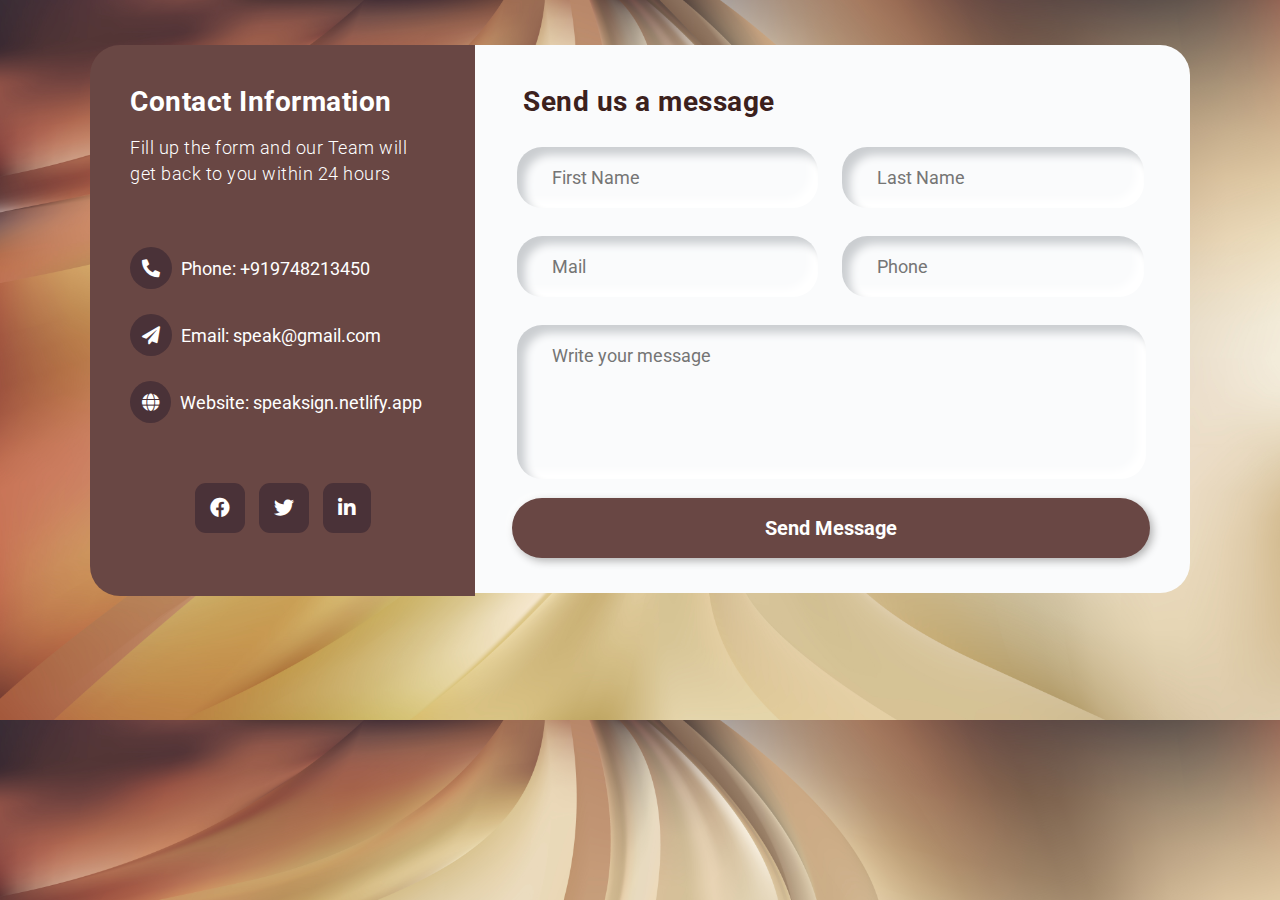
<file: home/contact/inex.html>
<!DOCTYPE html>
<html lang="en">

<head>
    <meta charset="UTF-8">
    <meta http-equiv="X-UA-Compatible" content="IE=edge">
    <meta name="viewport" content="width=device-width, initial-scale=1.0">
    <title>Contact Us</title>
    <link rel="stylesheet" href="https://fonts.googleapis.com/css2?family=Roboto:wght@300;400;500;700&display=swap">
    <!-- Font Awesome CDN -->
    <link rel="stylesheet" href="https://use.fontawesome.com/releases/v5.15.4/css/all.css">
    <link rel="stylesheet" href="style.css">
</head>

<body>
    <section id="section-wrapper">
        <div class="box-wrapper">
            <div class="info-wrap">
                <h2 class="info-title">Contact Information</h2>
                <h3 class="info-sub-title">Fill up the form and our Team will get back to you within 24 hours</h3>
                <ul class="info-details">
                    <li>
                        <i class="fas fa-phone-alt"></i>
                        <span>Phone:</span> <a href="tel:+918787489317">+919748213450</a>
                    </li>
                    <li>
                        <i class="fas fa-paper-plane"></i>
                        <span>Email:</span> <a href="mailto:speaksupport@gmail.com">speak@gmail.com</a>
                    </li>
                    <li>
                        <i class="fas fa-globe"></i>
                        <span>Website:</span> <a href="https://speaksign.netlify.app/">speaksign.netlify.app</a>
                    </li>
                </ul>
                <ul class="social-icons">
                    <li><a href="#"><i class="fab fa-facebook"></i></a></li>
                    <li><a href="#"><i class="fab fa-twitter"></i></a></li>
                    <li><a href="#"><i class="fab fa-linkedin-in"></i></a></li>
                </ul>
            </div>
            <div class="form-wrap">
                <form action="#" method="POST" data-netlify="true">
                    <h2 class="form-title">Send us a message</h2>
                    <div class="form-fields">
                        <div class="form-group">
                            <input type="text" class="fname" placeholder="First Name">
                        </div>
                        <div class="form-group">
                            <input type="text" class="lname" placeholder="Last Name">
                        </div>
                        <div class="form-group">
                            <input type="email" class="email" placeholder="Mail">
                        </div>
                        <div class="form-group">
                            <input type="number" class="phone" placeholder="Phone">
                        </div>
                        <div class="form-group">
                            <textarea name="message" id="" placeholder="Write your message"></textarea>
                        </div>
                    </div>
                    <input type="submit" value="Send Message" class="submit-button">
                </form>
            </div>
        </div>
    </section>
</body>

</html>
</file>
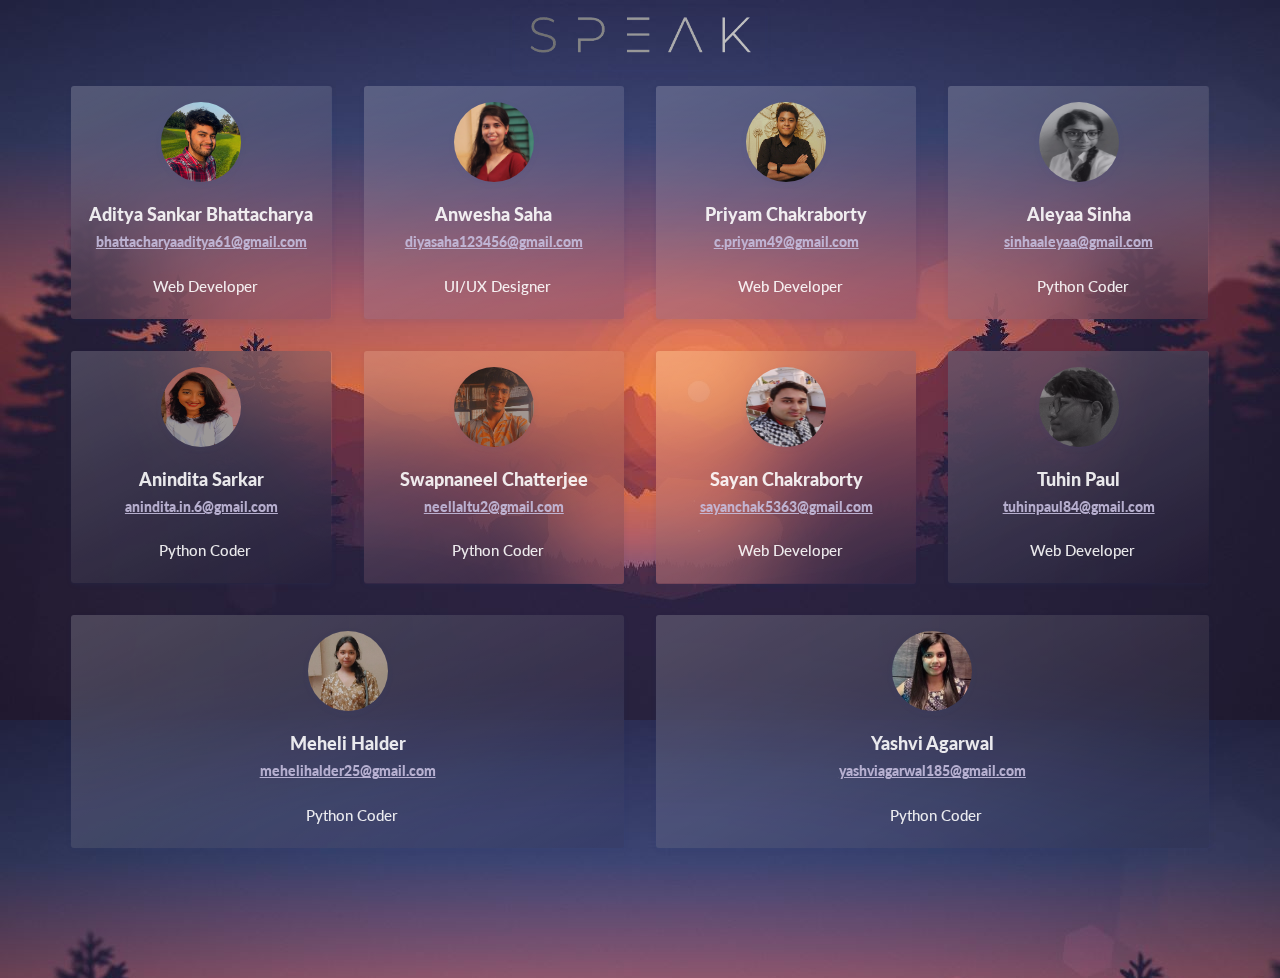
<file: home/team/team.html>
<!DOCTYPE html>
<html lang="en">
<head>
    <meta charset="UTF-8">
    <meta http-equiv="X-UA-Compatible" content="IE=edge">
    <meta name="viewport" content="width=device-width, initial-scale=1.0">
    <title>Document</title>
    <link rel="stylesheet" href="team.css">
</head>
<body>
    <nav>
        <img id="logo" src="assets/logo-removebg-preview.png" alt="logo">
        <!--<input id="searchField" type="text" name="search" value="" placeholder="search...">-->
        </nav>
        <div class="page-wrapper">
          <div class="profile-box">
            <img src="assets/Aditya.webp" alt="profile pic">
            <h3>Aditya Sankar Bhattacharya</h3>
            <h4><a href="mailto:bhattacharyaaditya61@gmail.com">bhattacharyaaditya61@gmail.com</a></h4>
            <div class="btn-container">
              <span class="profile-btn" id="assign"><i class="far fa-clipboard"></i></i>Web Developer</span>
              <!-- <span class="profile-btn" id="view"><i class="far fa-eye"></i>view</span> -->
            </div>
          </div>
          <div class="profile-box">
            <img src="assets/anwesha.jpg" alt="profile pic">
            <h3>Anwesha Saha</h3>
            <h4><a href="mailto:diyasaha123456@gmail.com">diyasaha123456@gmail.com</a></h4>
            <div class="btn-container">
              <span class="profile-btn" id="assign"><i class="far fa-clipboard"></i></i>UI/UX Designer</span>
              <!-- <span class="profile-btn" id="view"><i class="far fa-eye"></i>view</span> -->
            </div>
          </div>
          <div class="profile-box">
            <img src="assets/priyam.jpg" alt="profile pic">
            <h3>Priyam Chakraborty</h3>
            <h4><a href="mailto:c.priyam49@gmail.com">c.priyam49@gmail.com</a></h4>
            <div class="btn-container">
              <span class="profile-btn" id="assign"><i class="far fa-clipboard"></i></i>Web Developer</span>
              <!-- <span class="profile-btn" id="view"><i class="far fa-eye"></i>view</span> -->
            </div>
          </div>
          <div class="profile-box">
            <img src="assets/Aleyaa.jpeg" alt="profile pic">
            <h3>Aleyaa Sinha</h3>
            <h4><a href="mailto:sinhaaleyaa@gmail.com">sinhaaleyaa@gmail.com</a></h4>
            <div class="btn-container">
              <span class="profile-btn" id="assign"><i class="far fa-clipboard"></i></i>Python Coder</span>
              <!-- <span class="profile-btn" id="view"><i class="far fa-eye"></i>view</span> -->
            </div>
          </div>
          <div class="profile-box">
            <img src="assets/anindita.jpg" alt="profile pic">
            <h3>Anindita Sarkar</h3>
            <h4><a href="mailto:anindita.in.6@gmail.com">anindita.in.6@gmail.com</a></h4>
            <div class="btn-container">
              <span class="profile-btn" id="assign"><i class="far fa-clipboard"></i></i>Python Coder</span>
              <!-- <span class="profile-btn" id="view"><i class="far fa-eye"></i>view</span> -->
            </div>
          </div>
          <div class="profile-box">
            <img src="assets/swap.jpg" alt="profile pic">
            <h3>Swapnaneel Chatterjee</h3>
            <h4><a href="mailto:neellaltu2@gmail.com">neellaltu2@gmail.com</a></h4>
            <div class="btn-container">
              <span class="profile-btn" id="assign"><i class="far fa-clipboard"></i></i>Python Coder</span>
              <!-- <span class="profile-btn" id="view"><i class="far fa-eye"></i>view</span> -->
            </div>
          </div>
          <div class="profile-box">
            <img src="assets/Sayan.jpg" alt="profile pic">
            <h3>Sayan Chakraborty</h3>
            <h4><a href="mailto:sayanchak5363@gmail.com">sayanchak5363@gmail.com</a></h4>
            <div class="btn-container">
              <span class="profile-btn" id="assign"><i class="far fa-clipboard"></i></i>Web Developer</span>
              <!-- <span class="profile-btn" id="view"><i class="far fa-eye"></i>view</span> -->
            </div>
          </div>
          <div class="profile-box">
            <img src="assets/tuhin.jpeg" alt="profile pic">
            <h3>Tuhin Paul</h3>
            <h4><a href="mailto:tuhinpaul84@gmail.com">tuhinpaul84@gmail.com</a></h4>
            <div class="btn-container">
              <span class="profile-btn" id="assign"><i class="far fa-clipboard"></i></i>Web Developer</span>
              <!-- <span class="profile-btn" id="view"><i class="far fa-eye"></i>view</span> -->
            </div>
          </div>
          <div class="profile-box">
            <img src="assets/meheli.jpg" alt="profile pic">
            <h3>Meheli Halder</h3>
            <h4><a href="mailto:mehelihalder25@gmail.com">mehelihalder25@gmail.com</a></h4>
            <div class="btn-container">
              <span class="profile-btn" id="assign"><i class="far fa-clipboard"></i></i>Python Coder</span>
              <!-- <span class="profile-btn" id="view"><i class="far fa-eye"></i>view</span> -->
            </div>
          </div>
          <div class="profile-box">
            <img src="assets/yashvi2.jpeg" alt="profile pic">
            <h3>Yashvi Agarwal</h3>
            <h4><a href="mailto:yashviagarwal185@gmail.com">yashviagarwal185@gmail.com</a></h4>
            <div class="btn-container">
              <span class="profile-btn" id="assign"><i class="far fa-clipboard"></i></i>Python Coder</span>
              <!-- <span class="profile-btn" id="view"><i class="far fa-eye"></i>view</span> -->
            </div>
          </div>
        </div>
      

</body>

</html>
</file>
<file: home/contact/style.css>
*{
    padding: 0;
    margin: 0;
    box-sizing: border-box;
}
body {
    background-image: url("lightbg.jpg");
    background-size: 100%;
  }
body, input,textarea, a{
    font-family: 'Roboto', sans-serif;
}
#section-wrapper{
    width: 100%;
    padding: 10px;
}
.box-wrapper{
    position: relative;
    display: table;
    width:1100px;
    margin:auto;
    margin-top:35px;
    border-radius: 30px;
}
.info-wrap{
    width:35%;
    height: 551px;
    padding: 40px;
    float: left;
    display: block;
    border-radius: 30px 0px 0px 30px;
    background: #694744;
    color: #fff;
}
.info-title{
    text-align: left;
    font-size: 28px;
    letter-spacing: 0.5px;
}
.info-sub-title{
    font-size: 18px;
    font-weight: 300;
    margin-top: 17px;
    letter-spacing: 0.5px;
    line-height: 26px;
}
.info-details {
    list-style: none;
    margin: 60px 0px;
}
.info-details li {
    margin-top: 25px;
    font-size: 18px;
    color: #fff;
}
.info-details li i {
    background: #4A3238;
    padding: 12px;
    border-radius: 50%;
    margin-right: 5px;
}
.info-details li a {
    color: #fff;
    text-decoration: none;
}
.info-details li a:hover {
    color: #3c211d;
}
.social-icons {
    list-style: none;
    text-align: center;
    margin: 20px 0px;
}
.social-icons li {
    display: inline-block;
}
.social-icons li i {
    background: #4A3238;
    color: #fff;
    padding: 15px;
    font-size: 20px;
    border-radius: 22%;
    margin: 0px 5px;
    cursor: pointer;
    transition: all .5s;
}
.social-icons li i:hover {
    background: #fff;
    color: #3c211d;
}
.form-wrap{
    width:65%;
    float: right;
    padding:40px 25px 35px 25px;
    border-radius: 0px 30px 30px 0px;
    background: #fafbfc;
}
.form-title{
    text-align: left;
    margin-left: 23px;
    font-size: 28px;
    letter-spacing: 0.5px;
    color: #3c211d;
}
.form-fields{
    display: table;
    width: 100%;
    padding: 15px 5px 5px 5px;
}
.form-fields input,
.form-fields textarea{
    border: none;
    outline:none;
    background: none;
    font-size: 18px;
    color:#555;
    padding: 20px 10px 20px 5px;
    width:100%
}
.form-fields textarea{
    height: 150px;
    resize: none;
}
.form-group{
    width: 46%;
    float: left;
    padding: 0px 30px;
    margin: 14px 12px;
    border-radius: 25px;
    box-shadow: inset 8px 8px 8px #cbced1, inset -8px -8px 8px #ffffff;
}
.form-fields .form-group:last-child {
    width: 96%;
}
.submit-button{
    width: 96%;
    height: 60px;
    margin: 0px 12px;
    border-radius: 30px;
    font-size: 20px;;
    font-weight: 700;
    outline: none;
    border:none;
    cursor: pointer;
    color:#fff;
    text-align: center;
    background: #694744;
    box-shadow: 3px 3px 8px #b1b1b1, -3px -3px 8px #ffffff;
    transition: .5s;
}
.submit-button:hover{
    background: #3c211d;
}


/* Responsive css */

@media only screen and (max-width: 767px) {
    .box-wrapper{
        width: 100%;
    }
    .info-wrap,
    .form-wrap{
        width: 100%;
        height: inherit;
        float: none;  
    }
    .info-wrap{
        border-radius: 30px 30px 0px 0px;
    }
    .form-wrap{
        border-radius: 0px 0px 30px 30px;
    }
    .form-group{
        width: 100%;
        float: none;
        margin: 25px 0px;
    }
    .form-fields .form-group:last-child, 
    .submit-button{
        width: 100%;
    }
    .submit-button{
        margin: 10px 0px;
    }
   
}
</file>
<file: home/team/team.css>
@import url('https://fonts.googleapis.com/css?family=Lato:300,400,700');

a:link 
{
  color: rgb(199, 191, 223);
}

.page-wrapper {
  font-family: 'Lato', sans-serif;
  min-height: 100vh;
  margin: auto;
  display: flex;
  flex-wrap: wrap;
  align-content: flex-start;
  justify-content: space-evenly;
  padding-left: calc(5% - 16px);
  padding-right: calc(5% - 16px);
  /* padding: 0 5%; */
}

body {
  background-image: url("assets/bg.jpeg");
  background-size: 100%;
  /* overflow-y: hidden; */
}

nav {
  /* min-height: 0px;
  box-shadow: 0 0 10px 0 rgba(0,0,0,0.05);
  padding: 0 5%; */
  display: flex;
  /* flex-direction:row; */
  align-content: center;
  width:100%; 
  height:auto;
  justify-content: center;
}

img {
  width: 80px;
  height: 80px;
  border-radius: 50%;
  box-shadow: 0 2px 6px 0 rgba(47,83,151,0.10);
  
}

#logo {
  height: auto;
  width: 250px;
  border-radius: 0%;
  
  /* margin-left: 579px;
  box-shadow: none; */
  
}

.profile-box {
  background: #FFFFFF;
  background: linear-gradient(152.97deg, rgba(255, 255, 255, 0.2) 0%, rgba(255, 255, 255, 0) 100%);
  backdrop-filter: blur(40px);
  border-radius: 16px;
  box-shadow: 0 2px 6px 0 rgba(47,83,151,0.10);
  border-radius: 3px;
  margin: 16px 16px;
  padding: 16px 16px;
  width: 200px;
  text-align: center;
  transition: 300ms;
  flex-grow: 1;
  opacity: 0.90;
}

.profile-box:hover {
  /* box-shadow: 0 2px 6px 0 rgba(47,83,151,0.40); */
  box-shadow: 0 0 20px 9px rgba(0,0,0,0.03);
}



#searchField {
  width: 100%;
  background: rgba(
    245,247,250,0.20);
  border: 1px solid #F5F7FA;
  border-radius: 6px;
  padding: 8px 16px;
}

::placeholder {
  color: #98A0A6;
  font-family: 'Lato', sans-serif;
  font-style: italic;
  font-weight: 300;
}

h3 {
  font-weight: 1000;
  font-size: 18px;
  margin-bottom: 0;
  color: #FFFFFF;
}

h4 {
  transition: 500ms;
  font-weight: 1000;
  font-size: 14px;
  margin-top: 8px;
  color: #98A0A6;
  cursor: pointer;
}

h4:hover {
  color: #705855;
  text-decoration: underline;
}

#assign,
#view {
  width: 100%;
  font-weight: 500;
  font-size: 15px;
  color: #ffffff;
  padding: 8px 0;
  border-radius: 100px;
  transition: 300ms;
  cursor: pointer;
}

/* #assign:hover,  */
/* #view:hover { */
  /* background-color: #705855; */
  /* color: white; */
  /* box-shadow: 0 10px 20px 0 rgba(80,123,252,0.50); */
/* } */

#assign {
  float: left;
}

#view {
  float: right;
}

i {
  margin-right: 8px;
}
</file>
